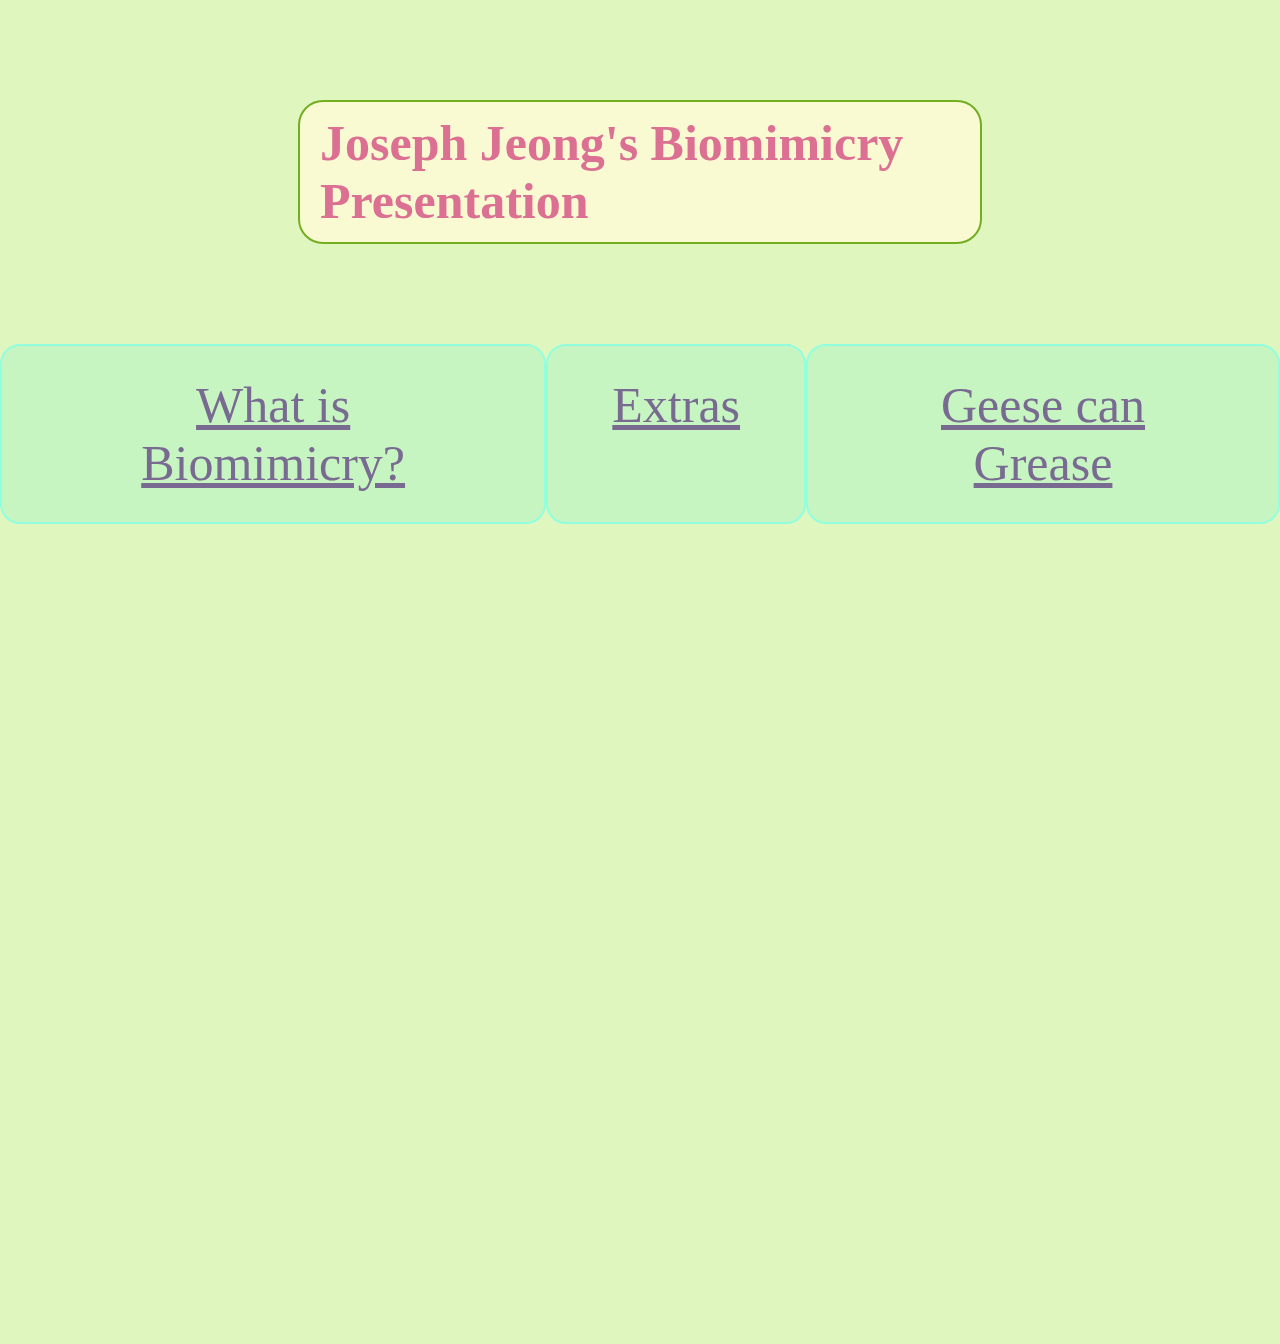
<file: index.html>
<!DOCTYPE html>

<html>

    <head>
        <title> Biomimicry </title>
        <link rel="stylesheet" href = "styles.css">
        <style>
            body {
                margin: 0;
                background-color: rgb(223, 247, 191);
                height: 1000px;
            }

            .index-title {
                margin-top: 100px;
                margin-bottom: 100px;
                margin-left: auto;
                margin-right: auto;
                display: flex;
                justify-content: center;
                align-items: center;
                width: 50%;
                height: 100px;
                padding: 20px;

                background-color: lightgoldenrodyellow;
                border-radius: 25px;
                border: 2px solid #73AD21;
            }

            .content {
                height: 100%;
            }

            .button{
                background-color: rgb(199, 245, 193);
                border: 2px solid rgb(145, 255, 222);
                color:rgb(120, 106, 145);
                text-align: center;
                padding: 30px 64px;
                font-size: 50px;
                border-radius: 20px;
                transition-duration: 0.3s;
                margin: 0;
            }
            .button:hover{
                background-color: rgb(238, 234, 175);
                color: black;
                box-shadow: 0 12px 16px 0 rgba(0,0,0,0.24), 0 17px 50px 0 rgba(0,0,0,0.19);
            }

            .flex-buttons {
                display: flex;
                flex-direction: row;
                justify-content: space-evenly;
            }

        </style>
    </head>

    <body>
        <div class="index-title">
            <h1 class="title"> Joseph Jeong's Biomimicry Presentation </h1>
        </div>
        <div class="content">
            <div class="flex-buttons">
                <a href="whatisbiomimicry.html" class="button" style="vertical-align:middle" ><span> What is Biomimicry?</span></a>
                <a href="extra.html" class="button" style="vertical-align:middle" <span> Extras</span></a>
                <a href="mimicinovation.html" class="button" style="vertical-align:middle"><span> Geese can Grease</span></a>
            </div>
        </div>
    </body>

</html>
</file>
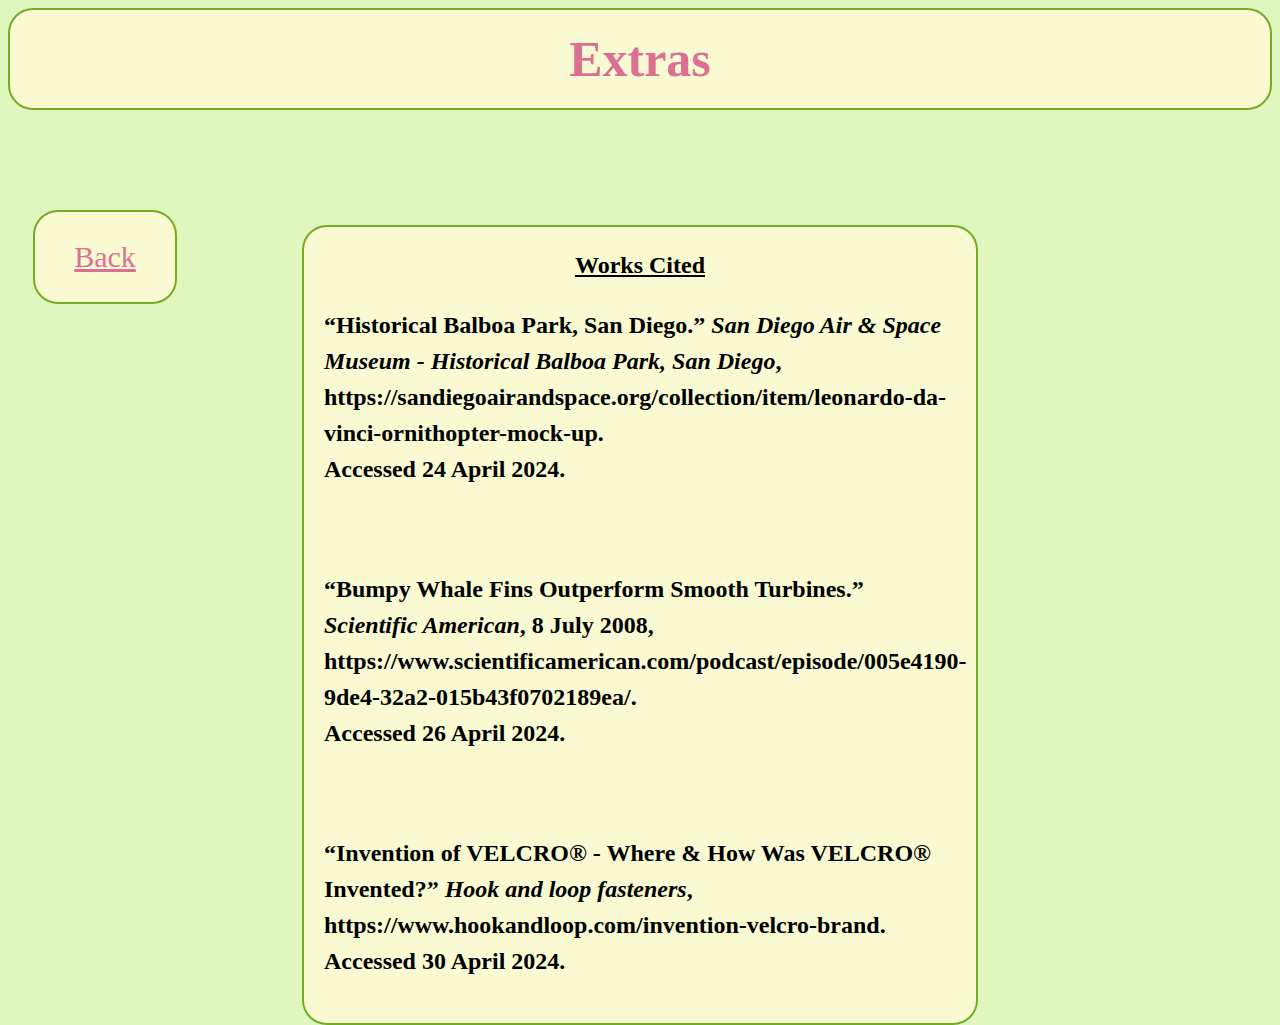
<file: extra.html>
<!DOCTYPE html>

<html>

    <head>
        <title> Extras </title>
        <link rel="stylesheet" href = "styles.css">
        <style>
            #works{
                position:relative;
                top: 115px;
                width: 50%;
                text-align: left;
                line-height:1.5;
            }
        </style>
    </head>


    <body style="background-color: rgb(223, 247, 191)">
        <h1 class="box title"> Extras </h1>
        <a href="index.html" class="backbutton"> Back </a>
        <h2 class="box" id="works"><u> <center>Works Cited</center></u> <p>“Historical Balboa Park, San Diego.” <i>San Diego Air & Space Museum - Historical Balboa Park, San Diego</i>, https://sandiegoairandspace.org/collection/item/leonardo-da-vinci-ornithopter-mock-up. <br>Accessed 24 April 2024.</p>
        <br> <p>“Bumpy Whale Fins Outperform Smooth Turbines.” <i>Scientific American</i>, 8 July 2008, https://www.scientificamerican.com/podcast/episode/005e4190-9de4-32a2-015b43f0702189ea/. <br>Accessed 26 April 2024.</p>
        <br> <p>“Invention of VELCRO® - Where & How Was VELCRO® Invented?” <i>Hook and loop fasteners</i>, <br>https://www.hookandloop.com/invention-velcro-brand. <br>Accessed 30 April 2024.</p>
        </h2>
        
    </body>

</html>
</file>
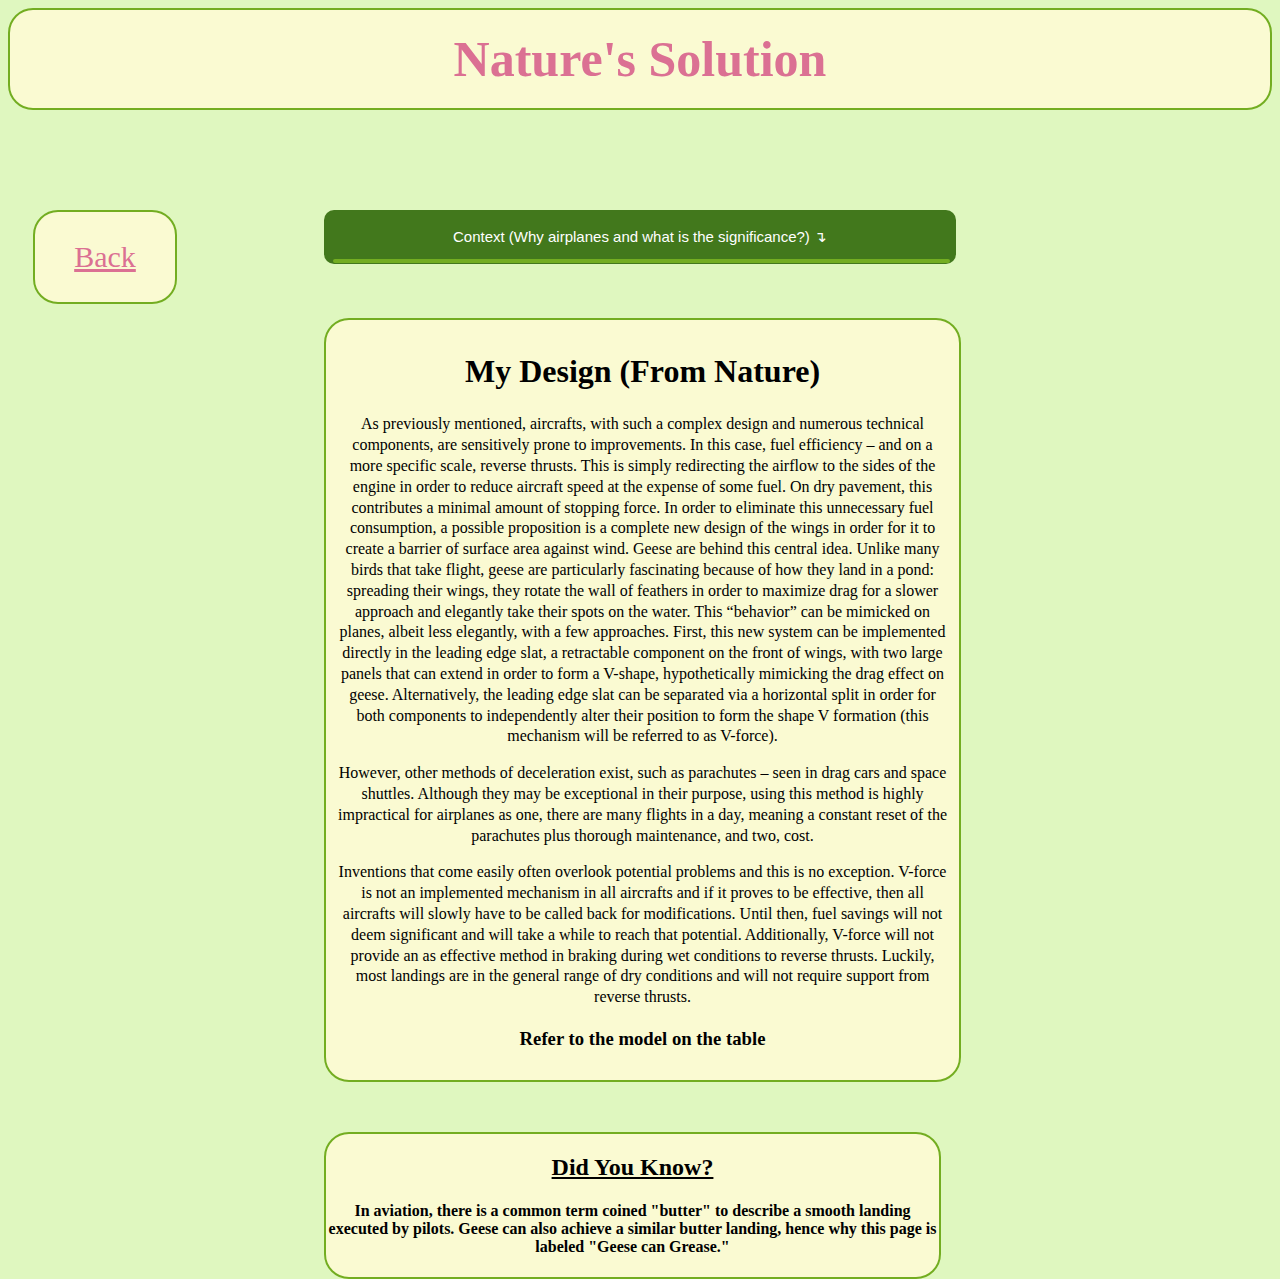
<file: mimicinovation.html>
<!DOCTYPE html>

<html>

    <head>
        <title> Biomimicry </title>
        <link rel="stylesheet" href = "styles.css">
        <style>
           .content {
                max-height: 0;
                overflow: hidden;
                transition: max-height 0.2s ease-out;
                position: relative;
                left: 25.7%;
                top: 95px;
                text-align: center;
                }

            .collapsible {
                background-color: rgb(66, 120, 28);
                color: white;
                cursor: pointer;
                padding: 18px;
                border: none;
                text-align: center;
                outline: none;
                font-size: 15px;
                width: 50%;
                position: relative;
                display:block;
                margin-left: auto;
                margin-right: auto;
                top: 100px;
                border-radius: 10px;
                }

            .active, .collapsible:hover {
                background-color: rgb(84, 153, 34);
            }

            #box{
                background-color: lightgoldenrodyellow;
                border: 2px solid #73AD21;
                border-radius: 25px;
                width:48.5%;
            }
            .nature {
                position: relative;
                top: 150px;
                left: 25%;
                text-align:center;
                line-height:1.3;
                padding: 10px;
            }
            .didyouknow {
                position: relative;
                left: 25%;
                top: 200px;
                text-align: center;
            }

        </style>
    </head>


    <body style="background-color: rgb(223, 247, 191)">
        <h1 class="box title"> Nature's Solution </h1>
        <a href="index.html" class="backbutton"> Back </a>

        <button class="collapsible"> Context (Why airplanes and what is the significance?) &#8628;</button>
        <div class="content" id="box">
            <p> Aircrafts–whether it be passenger, cargo, military–are a great feat in engineering
                history, additionally inspired by biomimicry. With such a complex design and numerous technical 
                components, there are almost always features that could be redesigned in order to be more efficient, 
                such as in cost or energy usage.  </p>
            <p> Visualize the last time that you may have sat in an airplane, specifically a seat near the roaring 
                engines. Seconds after the plane touches down onto the runway, your ears are greeted with a rapidly 
                increasing decibel (measurement of sound) level. That is the engines engaging in a mode referred to 
                as “reverse thrust.” In this mode, the airflow from the front to the back of the engine is disrupted
                and redirected to exit via the sides that open up. This forced airflow then begins to push air to the
                sides of the engine, including towards the passengers.</p>
            <p>So what? Depending on the speed of the touchdown and weight of the aircraft, the reverse thrust is only
                engaged for tens of seconds, not too bad right? Well, the events that lead up to the engagement of reverse
                thrusts goes back all the way to the preparation of the flight. </p>
            <p>Every aircraft that has the intention to take flight must follow a fuel policy. This simply states that an 
                aircraft should have enough fuel that by the time it arrives at its destination, it is left with almost no 
                fuel. This is critical because of 2 factors of fuel: cost and weight. First, fuel is abundant in aircrafts,
                 meaning that it costs thousands of dollars to operate the flight. Any cutdown on fuel is highly beneficial. 
                 Second, fuel holds weight. Tens or hundreds of thousands of pounds of fuel can limit mobility. Additionally, 
                 extra weight on aircrafts makes it more vulnerable for rougher landings, discomforting passengers and, more 
                 importantly, reducing the life longevity of landing gear (wheels of the aircraft). </p>
            <p>With all of this considered, eliminating the need for reverse thrusts can provide numerous valuable benefits. 
                But what could be used as an alternative? </p>
        </div>

        <div id="box" class="nature">
            <h1> My Design (From Nature) </h1>
            <p> As previously mentioned, aircrafts, with such a complex design and numerous technical components, are sensitively
                prone to improvements. In this case, fuel efficiency – and on a more specific scale, reverse thrusts. This is simply
                redirecting the airflow to the sides of the engine in order to reduce aircraft speed at the expense of some fuel. On 
                dry pavement, this contributes a minimal amount of stopping force. In order to eliminate this unnecessary fuel consumption, 
                a possible proposition is a complete new design of the wings in order for it to create a barrier of surface area against
                wind. Geese are behind this central idea. Unlike many birds that take flight, geese are particularly fascinating because
                of how they land in a pond: spreading their wings, they rotate the wall of feathers in order to maximize drag for a slower 
                approach and elegantly take their spots on the water. This “behavior” can be mimicked on planes, albeit less elegantly, 
                with a few approaches. First, this new system can be implemented directly in the leading edge slat, a retractable component
                on the front of wings, with two large panels that can extend in order to form a V-shape, hypothetically mimicking the drag 
                effect on geese. Alternatively, the leading edge slat can be separated via a horizontal split in order for both components 
                to independently alter their position to form the shape V formation (this mechanism will be referred to as V-force). </p>
            <p> However, other methods of deceleration exist, such as parachutes – seen in drag cars and space shuttles. Although they may
                be exceptional in their purpose, using this method is highly impractical for airplanes as one, there are many flights in a 
                day, meaning a constant reset of the parachutes plus thorough maintenance, and two, cost. </p>    
            <p> Inventions that come easily often overlook potential problems and this is no exception. V-force is not an implemented
                mechanism in all aircrafts and if it proves to be effective, then all aircrafts will slowly have to be called back for 
                modifications. Until then, fuel savings will not deem significant and will take a while to reach that potential. Additionally,
                V-force will not provide an as effective method in braking during wet conditions to reverse thrusts. Luckily, most landings 
                are in the general range of dry conditions and will not require support from reverse thrusts. </p>
            <h3> Refer to the model on the table </h3>
        </div>
        <div id="box" class="didyouknow">
            <h2><u>Did You Know?</u></h2>
            <h4> In aviation, there is a common term coined "butter" to describe a smooth landing executed by pilots. Geese can also achieve a similar
                butter landing, hence why this page is labeled "Geese can Grease."</h4>
        </div>

        <script>
            var coll = document.getElementsByClassName("collapsible");
            var i;
            
            for (i = 0; i < coll.length; i++) {
              coll[i].addEventListener("click", function() {
                this.classList.toggle("active");
                var content = this.nextElementSibling;
                if (content.style.maxHeight){
                  content.style.maxHeight = null;
                } else {
                  content.style.maxHeight = content.scrollHeight + "px";
                }
              });
            }
        </script>
    </body>
</html>
</file>
<file: styles.css>
.box {
    background-color: lightgoldenrodyellow;
    margin: auto;
    border-radius: 25px;
    border: 2px solid #73AD21;
    padding: 20px;
}

.title{
    color:palevioletred;
    font-size: 50px;
    display: flex;
    justify-content: center;
    align-items: center; 
}

.backbutton{
    color:palevioletred;
    font-size: 30px;
    background-color: lightgoldenrodyellow;
    display: flex;
    justify-content: center;
    align-items: center;   
    border-radius: 25px;
    border: 2px solid #73AD21;
    padding: 20px;
    width: 100px;
    height:50px;

    position: fixed;
    margin-top: 100px;
    margin-left: 25px;
}
</file>
